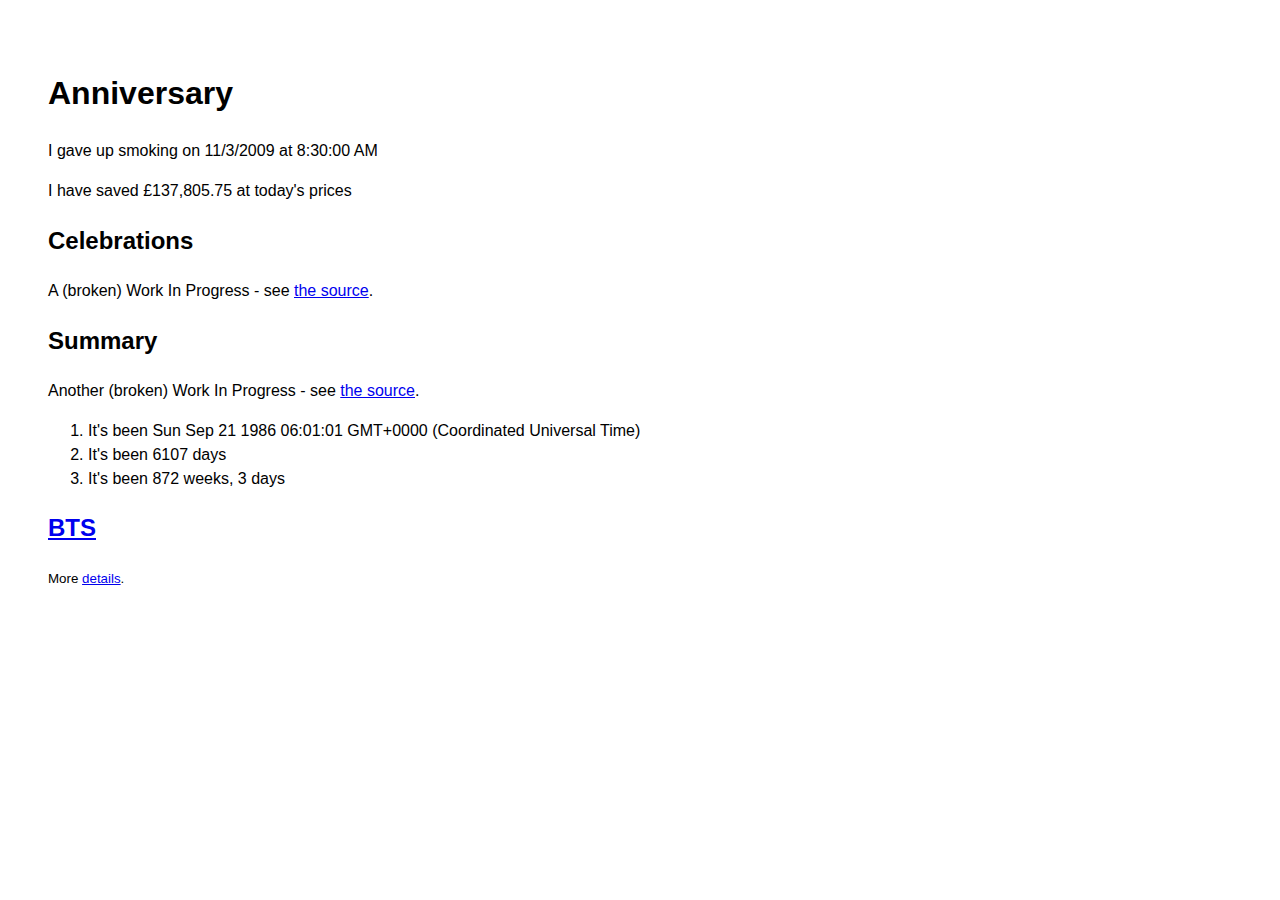
<file: site/index.html>
<!DOCTYPE html>
<html>
<head>
  <meta charset="utf-8">
  <meta name="viewport" content="width=device-width, initial-scale=1">

  <title>Anniversary</title>

  <link rel="stylesheet" href="css/anniversary.css" type="text/css"/>
  <script src="js/currency.js"></script>
  <script src="js/anniversary.js"></script>
  <script>
    function init() {
      const quitDate = AYESEEEM.anniversary.myQuitDate;
      const savingElement = document.getElementById('saving');

      function updateSaving() {
        const result = AYESEEEM.anniversary.celebrate(quitDate, new Date());
        const saving = result.saving;
        savingElement.innerHTML = saving;

        const summaryList = document.getElementById('summary');
        summaryList.innerHTML = '';
        result.summary.forEach(line => {
          const li = summaryList.appendChild(document.createElement('li'));
          li.textContent = line;
        });

        console.log('You have saved ' + saving + ' in today\'s prices');

        const celebrationsList = document.getElementById('celebrations');
        celebrationsList.innerHTML = '';
        result.celebrations.forEach(line => {
          const li = celebrationsList.appendChild(document.createElement('li'));
          li.textContent = line;
        });
      }

      document.getElementById('jsWarning').style.display = 'none';

      document.getElementById('quitDate').innerHTML = quitDate.toLocaleDateString();
      document.getElementById('quitTime').innerHTML = quitDate.toLocaleTimeString();

      updateSaving();
      setInterval(updateSaving, 5 * 1000);
    }

    document.addEventListener('DOMContentLoaded', init, false);
  </script>

</head>
<body>
  <h1>Anniversary</h1>
  <p id="jsWarning">This page only works if you have JavaScript enabled</p>
  <p>I gave up smoking on <span id="quitDate">(quit date)</span> at <span id="quitTime">(quit time)</span></p>
  <p>I have saved <span id="saving">(saving)</span> at today's prices</p>

  <h2>Celebrations</h2>
    <p>A (broken) Work In Progress - see
      <a href="https://github.com/ayeseeem/anniversary-js">the source</a>.
    </p>
  <ol id="celebrations">
  </ol>

  <h2>Summary</h2>
    <p>Another (broken) Work In Progress - see
      <a href="https://github.com/ayeseeem/anniversary-js">the source</a>.
    </p>
  <ol id="summary">
  </ol>

  <h2><a href="https://en.wikipedia.org/wiki/Behind-the-scenes">BTS</a></h2>
  <p></p>
  <p><small>More <a href="./details.html">details</a>.</small></p>
</body>
</html>
</file>
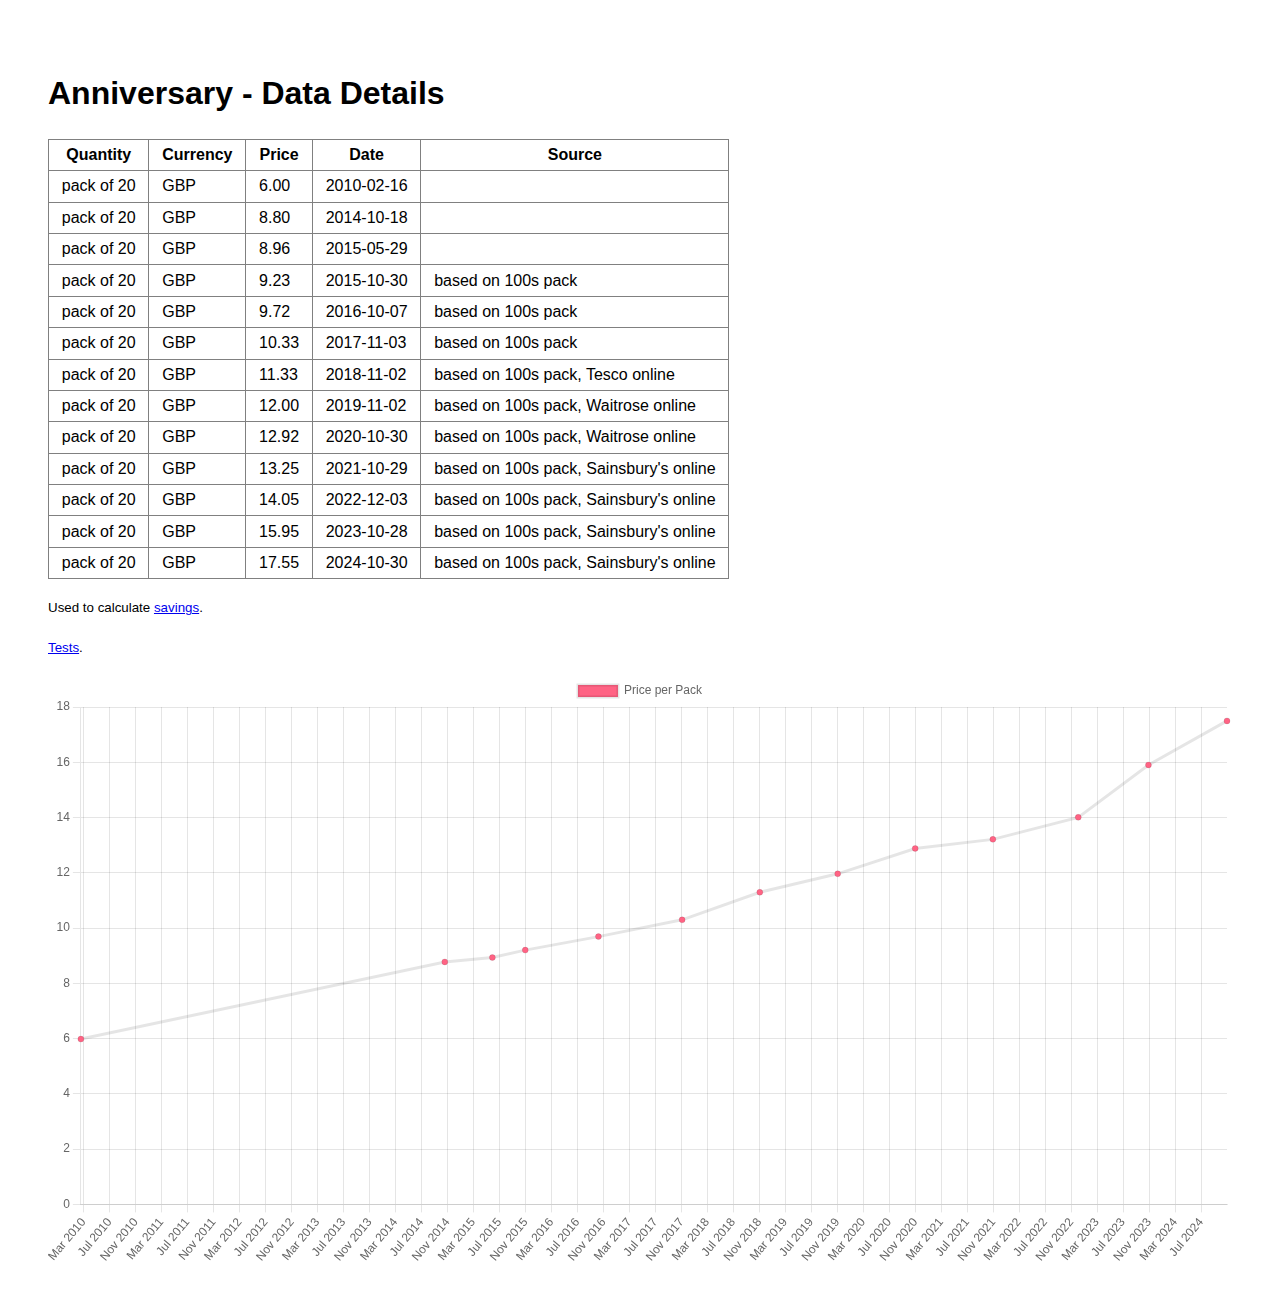
<file: site/details.html>
<!DOCTYPE html>
<html>
<head>
  <meta charset="utf-8">

  <title>anniversary - Details</title>

  <link rel="stylesheet" href="css/anniversary.css" type="text/css"/>
  <script src="js/table.js"></script>

  <script src="lib/chart/chart.js"></script>
  <!-- <script src="https://cdn.jsdelivr.net/npm/chart.js@4.1.1"></script> -->
  <script src="lib/chart/chartjs-adapter-date-fns.bundle.min.js"></script>
  <!-- <script src="lib/chart/chartjs-adapter-date-fns.bundle.js"></script> -->
  <!-- <script src="https://cdn.jsdelivr.net/npm/chartjs-adapter-date-fns/dist/chartjs-adapter-date-fns.bundle.min.js"></script> -->
  <!-- <script src="https://cdn.jsdelivr.net/npm/chartjs-adapter-date-fns@3.0.0/dist/chartjs-adapter-date-fns.bundle.js"></script> -->
</head>
<body>
  <h1>Anniversary - Data Details</h1>

  <table id="data">
    <thead>
      <tr><th>Quantity</th>  <th>Currency</th><th>Price</th><th>Date</th>      <th>Source                                 </th></tr>
    </thead>
    <tbody>
      <tr><td>pack of 20</td><td>GBP</td>     <td> 6.00</td><td>2010-02-16</td><td>                                       </td></tr>
      <tr><td>pack of 20</td><td>GBP</td>     <td> 8.80</td><td>2014-10-18</td><td>                                       </td></tr>
      <tr><td>pack of 20</td><td>GBP</td>     <td> 8.96</td><td>2015-05-29</td><td>                                       </td></tr>
      <tr><td>pack of 20</td><td>GBP</td>     <td> 9.23</td><td>2015-10-30</td><td>based on 100s pack                     </td></tr>
      <tr><td>pack of 20</td><td>GBP</td>     <td> 9.72</td><td>2016-10-07</td><td>based on 100s pack                     </td></tr>
      <tr><td>pack of 20</td><td>GBP</td>     <td>10.33</td><td>2017-11-03</td><td>based on 100s pack                     </td></tr>
      <tr><td>pack of 20</td><td>GBP</td>     <td>11.33</td><td>2018-11-02</td><td>based on 100s pack, Tesco online       </td></tr>
      <tr><td>pack of 20</td><td>GBP</td>     <td>12.00</td><td>2019-11-02</td><td>based on 100s pack, Waitrose online    </td></tr>
      <tr><td>pack of 20</td><td>GBP</td>     <td>12.92</td><td>2020-10-30</td><td>based on 100s pack, Waitrose online    </td></tr>
      <tr><td>pack of 20</td><td>GBP</td>     <td>13.25</td><td>2021-10-29</td><td>based on 100s pack, Sainsbury's online </td></tr>
      <tr><td>pack of 20</td><td>GBP</td>     <td>14.05</td><td>2022-12-03</td><td>based on 100s pack, Sainsbury's online </td></tr>
      <tr><td>pack of 20</td><td>GBP</td>     <td>15.95</td><td>2023-10-28</td><td>based on 100s pack, Sainsbury's online </td></tr>
      <tr><td>pack of 20</td><td>GBP</td>     <td>17.55</td><td>2024-10-30</td><td>based on 100s pack, Sainsbury's online </td></tr>
    </tbody>
  </table>

  <p><small>Used to calculate <a href="./index.html">savings</a>.</small></p>
  <p><small><a href="./test.html">Tests</a>.</small></p>

  <div>
    <canvas id="myScatterChart"></canvas>
  </div>

  <script>
    function toData(points, x_prop, y_prop) {
      const x_converter = function (raw) {
        return new Date(raw.trim());
      }

      const y_converter = function (raw) {
        return +raw.trim();
      }

      return points.map(p => ({ x: x_converter(p[x_prop]), y: y_converter(p[y_prop]) }));
    }

    const oTable = document.getElementById('data');
    const points = AYESEEEM.table.getData(oTable, 1);
    console.log(points);

    const price_data = toData(points, 'date', 'price');
    console.log(price_data);

    const data = {
      datasets: [{
        label: 'Price per Pack',
        data: price_data,
        backgroundColor: 'rgb(255, 99, 132)'
      }],
    };

    const config = {
      type: 'scatter',
      data: data,
      options: {
        showLine: true,
        scales: {
          x: {
            type: 'time',
          },
          y: {
            beginAtZero: true
          }
        }
      }
    };

    const ctxScatter = document.getElementById('myScatterChart');
    new Chart(ctxScatter, config);
  </script>

</body>
</html>
</file>
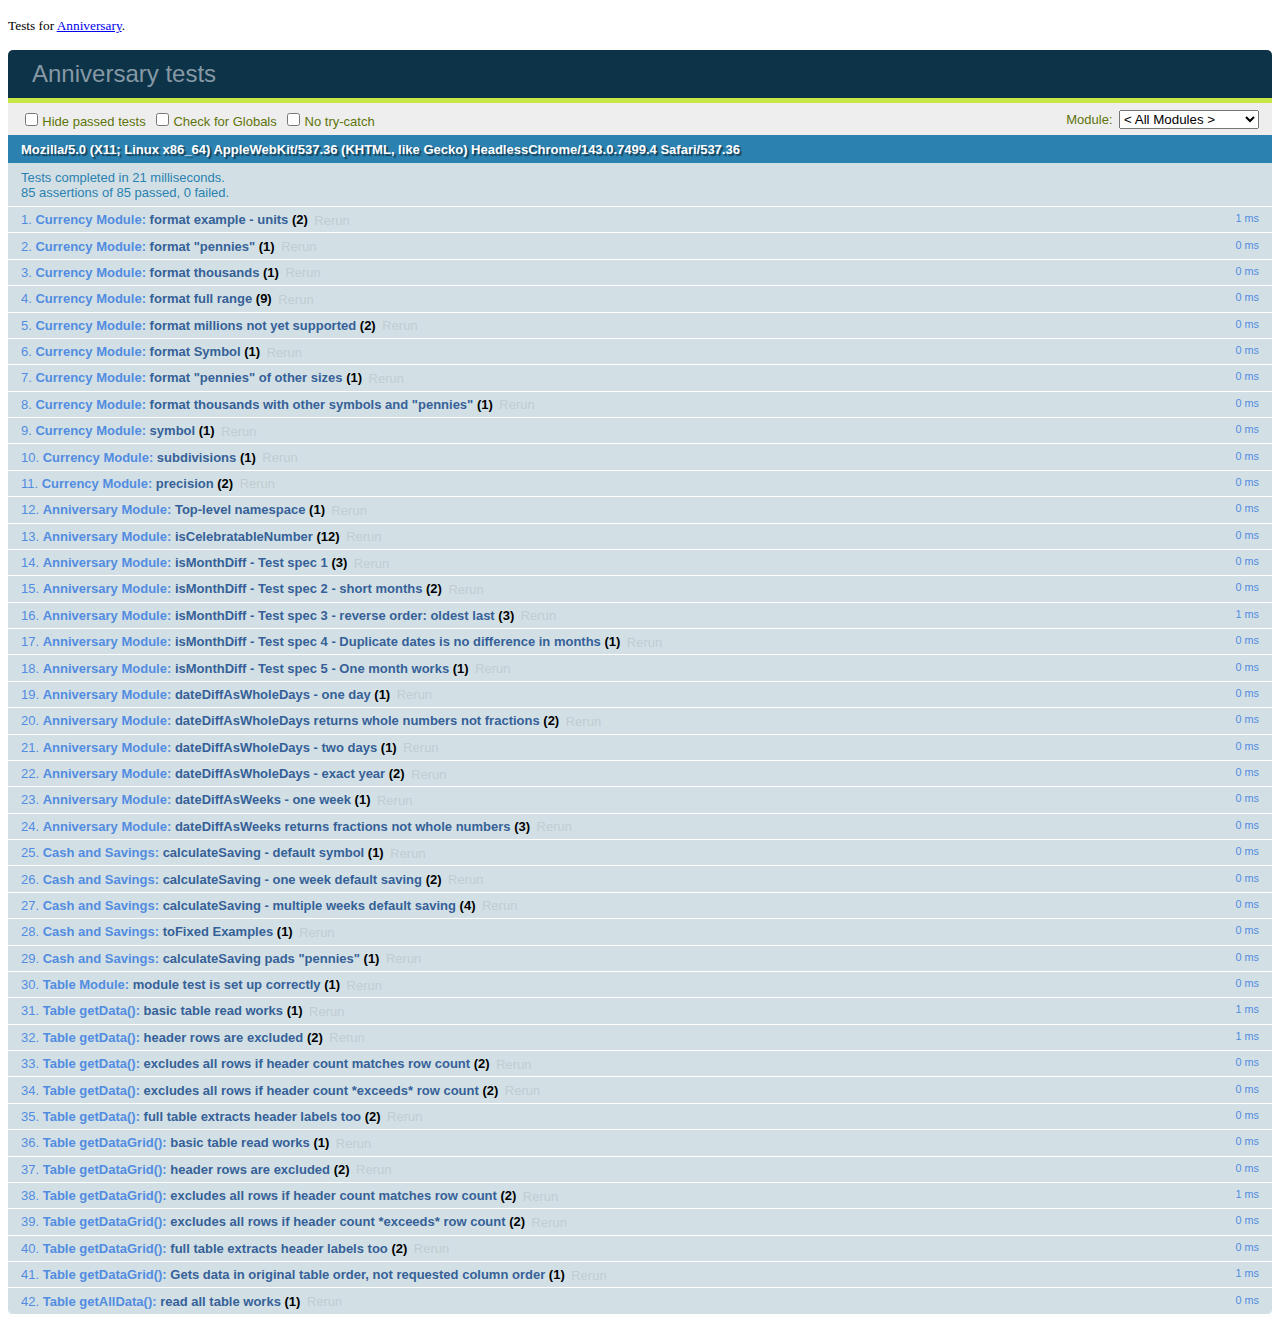
<file: site/test.html>
<!DOCTYPE html>
<html>
<head>
  <meta charset="utf-8">
  <title>Anniversary tests</title>
  <link rel="stylesheet" href="lib/css/qunit/qunit-1.16.0.css">
</head>
<body>
  <p><small>Tests for <a href="./index.html">Anniversary</a>.</small></p>
  <div id="qunit"></div>
  <div id="qunit-fixture"></div>
  <script src="lib/js/qunit/qunit-1.16.0.js"></script>

  <script src="js/currency.js"></script>
  <script src="js/test/currency-tests.js"></script>

  <script src="js/anniversary.js"></script>
  <script src="js/test/anniversary-tests.js"></script>

  <script src="js/table.js"></script>
  <script src="js/test/table-tests.js"></script>

</body>
</html>
</file>
<file: site/css/anniversary.css>
body {
  font-size: 16px;
  line-height: 1.5;
  font-weight: 500;
  font-family: 'Helvetica Neue', Helvetica, Arial, sans-serif;
  padding: 40px;
}

table {
  border-collapse: collapse;
  border: 1px solid gray;
  border-spacing: 2px;
}
table td { border: 1px solid gray; padding: 0.2em 0.8em; }
table th { border: 1px solid gray; padding: 0.2em 0.8em; }
</file>
<file: site/lib/css/qunit/qunit-1.16.0.css>
/*!
 * QUnit 1.16.0
 * http://qunitjs.com/
 *
 * Copyright 2006, 2014 jQuery Foundation and other contributors
 * Released under the MIT license
 * http://jquery.org/license
 *
 * Date: 2014-12-03T16:32Z
 */

/** Font Family and Sizes */

#qunit-tests, #qunit-header, #qunit-banner, #qunit-testrunner-toolbar, #qunit-userAgent, #qunit-testresult {
	font-family: "Helvetica Neue Light", "HelveticaNeue-Light", "Helvetica Neue", Calibri, Helvetica, Arial, sans-serif;
}

#qunit-testrunner-toolbar, #qunit-userAgent, #qunit-testresult, #qunit-tests li { font-size: small; }
#qunit-tests { font-size: smaller; }


/** Resets */

#qunit-tests, #qunit-header, #qunit-banner, #qunit-userAgent, #qunit-testresult, #qunit-modulefilter {
	margin: 0;
	padding: 0;
}


/** Header */

#qunit-header {
	padding: 0.5em 0 0.5em 1em;

	color: #8699A4;
	background-color: #0D3349;

	font-size: 1.5em;
	line-height: 1em;
	font-weight: 400;

	border-radius: 5px 5px 0 0;
}

#qunit-header a {
	text-decoration: none;
	color: #C2CCD1;
}

#qunit-header a:hover,
#qunit-header a:focus {
	color: #FFF;
}

#qunit-testrunner-toolbar label {
	display: inline-block;
	padding: 0 0.5em 0 0.1em;
}

#qunit-banner {
	height: 5px;
}

#qunit-testrunner-toolbar {
	padding: 0.5em 1em 0.5em 1em;
	color: #5E740B;
	background-color: #EEE;
	overflow: hidden;
}

#qunit-userAgent {
	padding: 0.5em 1em 0.5em 1em;
	background-color: #2B81AF;
	color: #FFF;
	text-shadow: rgba(0, 0, 0, 0.5) 2px 2px 1px;
}

#qunit-modulefilter-container {
	float: right;
}

/** Tests: Pass/Fail */

#qunit-tests {
	list-style-position: inside;
}

#qunit-tests li {
	padding: 0.4em 1em 0.4em 1em;
	border-bottom: 1px solid #FFF;
	list-style-position: inside;
}

#qunit-tests > li {
	display: none;
}

#qunit-tests li.pass, #qunit-tests li.running, #qunit-tests li.fail {
	display: list-item;
}

#qunit-tests.hidepass li.pass, #qunit-tests.hidepass li.running  {
	display: none;
}

#qunit-tests li strong {
	cursor: pointer;
}

#qunit-tests li.skipped strong {
	cursor: default;
}

#qunit-tests li a {
	padding: 0.5em;
	color: #C2CCD1;
	text-decoration: none;
}
#qunit-tests li a:hover,
#qunit-tests li a:focus {
	color: #000;
}

#qunit-tests li .runtime {
	float: right;
	font-size: smaller;
}

.qunit-assert-list {
	margin-top: 0.5em;
	padding: 0.5em;

	background-color: #FFF;

	border-radius: 5px;
}

.qunit-collapsed {
	display: none;
}

#qunit-tests table {
	border-collapse: collapse;
	margin-top: 0.2em;
}

#qunit-tests th {
	text-align: right;
	vertical-align: top;
	padding: 0 0.5em 0 0;
}

#qunit-tests td {
	vertical-align: top;
}

#qunit-tests pre {
	margin: 0;
	white-space: pre-wrap;
	word-wrap: break-word;
}

#qunit-tests del {
	background-color: #E0F2BE;
	color: #374E0C;
	text-decoration: none;
}

#qunit-tests ins {
	background-color: #FFCACA;
	color: #500;
	text-decoration: none;
}

/*** Test Counts */

#qunit-tests b.counts                       { color: #000; }
#qunit-tests b.passed                       { color: #5E740B; }
#qunit-tests b.failed                       { color: #710909; }

#qunit-tests li li {
	padding: 5px;
	background-color: #FFF;
	border-bottom: none;
	list-style-position: inside;
}

/*** Passing Styles */

#qunit-tests li li.pass {
	color: #3C510C;
	background-color: #FFF;
	border-left: 10px solid #C6E746;
}

#qunit-tests .pass                          { color: #528CE0; background-color: #D2E0E6; }
#qunit-tests .pass .test-name               { color: #366097; }

#qunit-tests .pass .test-actual,
#qunit-tests .pass .test-expected           { color: #999; }

#qunit-banner.qunit-pass                    { background-color: #C6E746; }

/*** Failing Styles */

#qunit-tests li li.fail {
	color: #710909;
	background-color: #FFF;
	border-left: 10px solid #EE5757;
	white-space: pre;
}

#qunit-tests > li:last-child {
	border-radius: 0 0 5px 5px;
}

#qunit-tests .fail                          { color: #000; background-color: #EE5757; }
#qunit-tests .fail .test-name,
#qunit-tests .fail .module-name             { color: #000; }

#qunit-tests .fail .test-actual             { color: #EE5757; }
#qunit-tests .fail .test-expected           { color: #008000; }

#qunit-banner.qunit-fail                    { background-color: #EE5757; }

/*** Skipped tests */

#qunit-tests .skipped {
	background-color: #EBECE9;
}

#qunit-tests .qunit-skipped-label {
	background-color: #F4FF77;
	display: inline-block;
	font-style: normal;
	color: #366097;
	line-height: 1.8em;
	padding: 0 0.5em;
	margin: -0.4em 0.4em -0.4em 0;
}

/** Result */

#qunit-testresult {
	padding: 0.5em 1em 0.5em 1em;

	color: #2B81AF;
	background-color: #D2E0E6;

	border-bottom: 1px solid #FFF;
}
#qunit-testresult .module-name {
	font-weight: 700;
}

/** Fixture */

#qunit-fixture {
	position: absolute;
	top: -10000px;
	left: -10000px;
	width: 1000px;
	height: 1000px;
}
</file>
